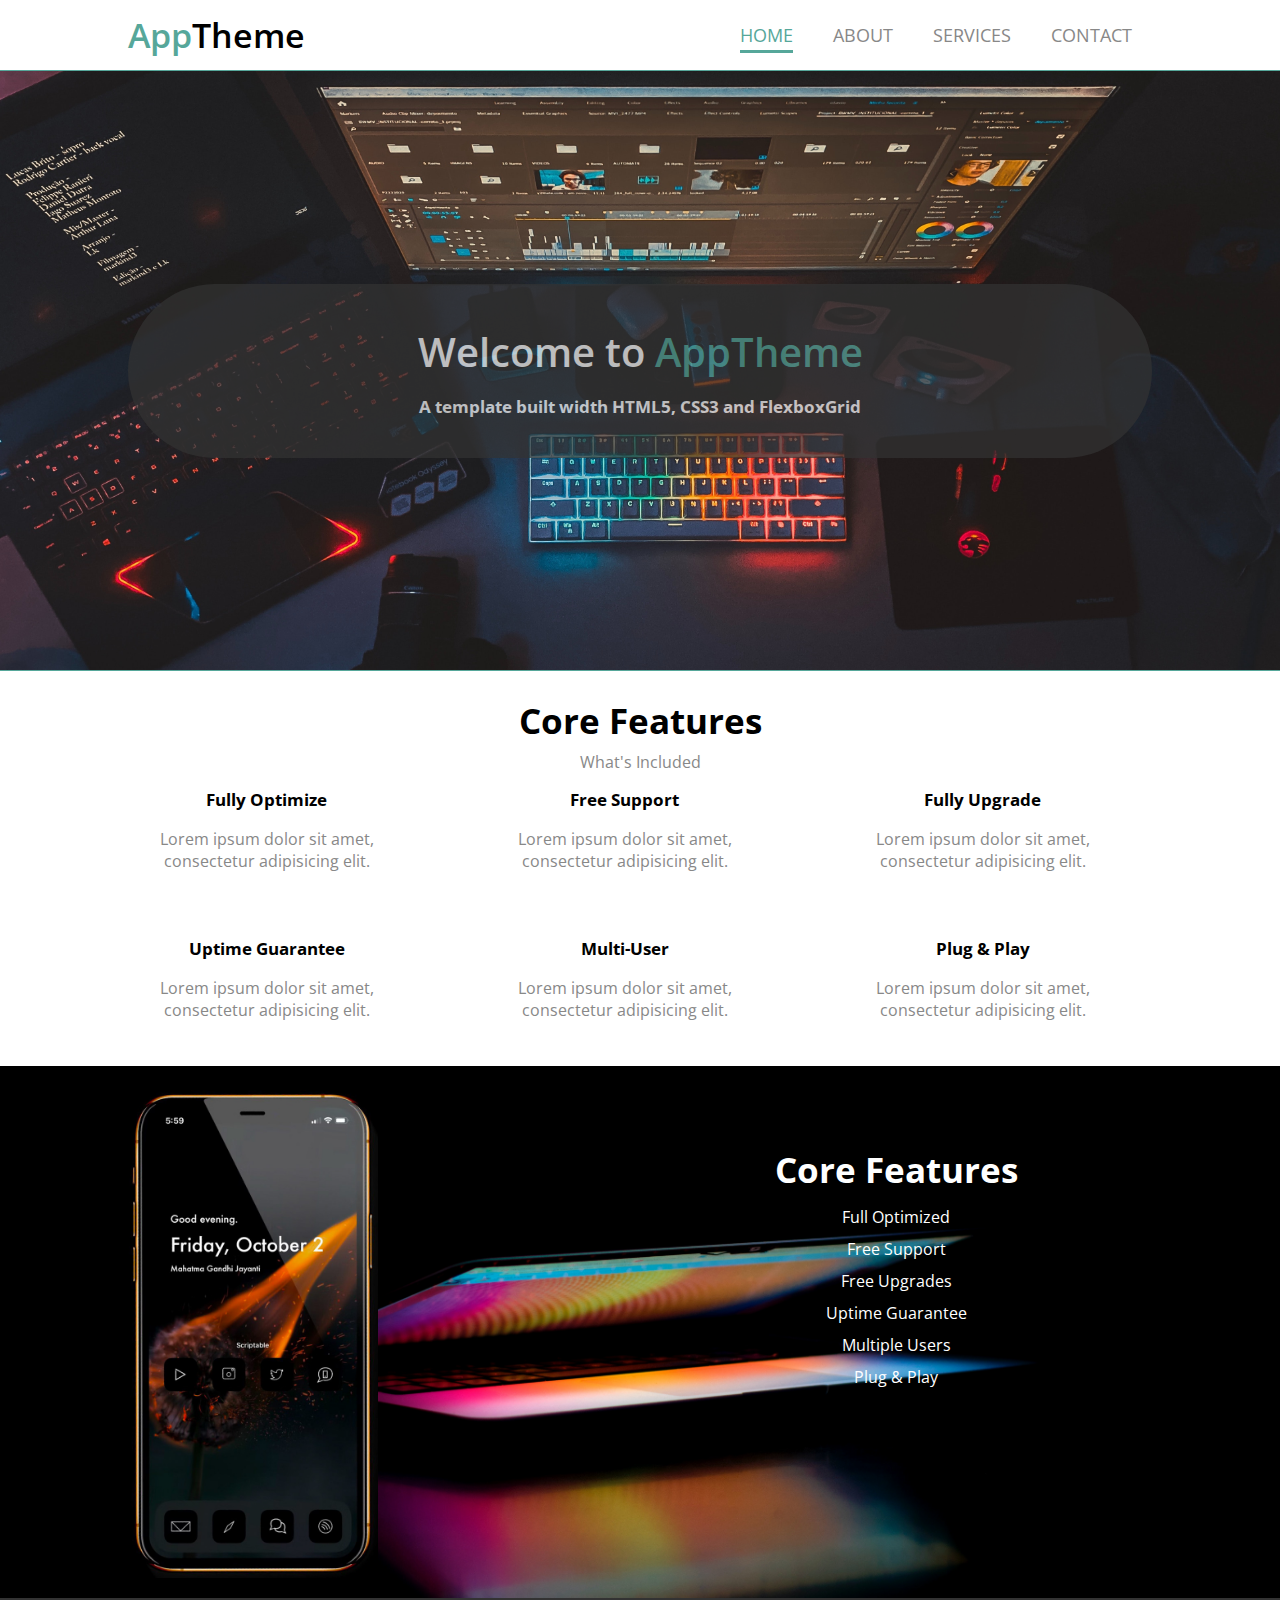
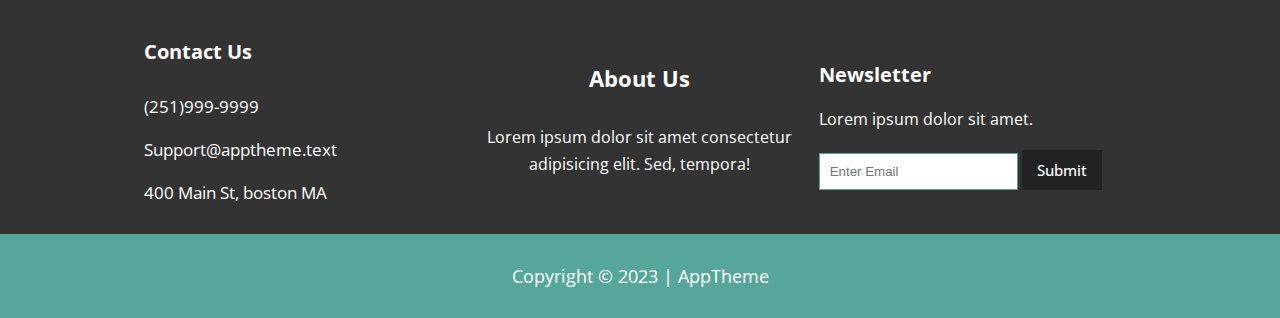
<file: index.html>
<!DOCTYPE html>
<html lang="en">

<head>
    <meta charset="UTF-8">
    <meta name="viewport" content="width=device-width, initial-scale=1.0">
    <link rel="stylesheet" href="https://cdnjs.cloudflare.com/ajax/libs/font-awesome/6.5.1/css/all.min.css"
        integrity="sha512-DTOQO9RWCH3ppGqcWaEA1BIZOC6xxalwEsw9c2QQeAIftl+Vegovlnee1c9QX4TctnWMn13TZye+giMm8e2LwA=="
        crossorigin="anonymous" referrerpolicy="no-referrer" />
    <link rel="stylesheet" href="css/style.css">
    <title>App Theme</title>
</head>

<body>
    <header class="header">
        <div class="container">
            <h1><span>App</span>Theme</h1>
            <ul>
                <li><a href="index.html" class="active">Home</a></li>
                <li><a href="about.html">About</a></li>
                <li><a href="service.html">Services</a></li>
                <li><a href="contact.html">Contact</a></li>
            </ul>
        </div>
    </header>

    <!-- showcase A -->

    <section class="showcase-a">
        <div class="container">
            <div class="content">
                <h1>Welcome to <span>AppTheme</span></h1>
                <p>A template built width HTML5, CSS3 and FlexboxGrid</p>
            </div>
        </div>
    </section>

    <!-- Features -->

    <section class="features">
        <div class="container">
            <h2>Core Features</h2>
            <p>What's Included</p>

            <div class="grid">

                <div class="grid-container">
                    <i class="fa fa-dashboard"></i>
                    <h3>Fully Optimize</h3>
                    <p>Lorem ipsum dolor sit amet, consectetur adipisicing elit.</p>
                </div>

                <div class="grid-container">
                    <i class="fa-regular fa-question-circle"></i>
                    <h3>Free Support</h3>
                    <p>Lorem ipsum dolor sit amet, consectetur adipisicing elit.</p>
                </div>

                <div class="grid-container">
                    <i class="fa fa-rocket"></i>
                    <h3>Fully Upgrade</h3>
                    <p>Lorem ipsum dolor sit amet, consectetur adipisicing elit.</p>
                </div>

                <div class="grid-container">
                    <i class="fa fa-line-chart"></i>
                    <h3>Uptime Guarantee</h3>
                    <p>Lorem ipsum dolor sit amet, consectetur adipisicing elit.</p>
                </div>

                <div class="grid-container">
                    <i class="fa fa-user"></i>
                    <h3>Multi-User</h3>
                    <p>Lorem ipsum dolor sit amet, consectetur adipisicing elit.</p>
                </div>

                <div class="grid-container">
                    <i class="fa fa-plug"></i>
                    <h3>Plug & Play</h3>
                    <p>Lorem ipsum dolor sit amet, consectetur adipisicing elit.</p>
                </div>
            </div>
        </div>
    </section>

    <section class="feature-b">
        <div class="container">
            <div class="grid">
                <img src="img/phone.jpg" alt="">
                <div class="content">
                    <h3>Core Features</h3>
                    <ul>
                        <li><i class="fa fa-check"></i>Full Optimized</li>
                        <li><i class="fa fa-check"></i>Free Support</li>
                        <li><i class="fa fa-check"></i>Free Upgrades</li>
                        <li><i class="fa fa-check"></i>Uptime Guarantee</li>
                        <li><i class="fa fa-check"></i>Multiple Users</li>
                        <li><i class="fa fa-check"></i>Plug & Play</li>
                    </ul>
                </div>
            </div>
        </div>
    </section>

    <!-- showcase B -->
    <section class="showcase-c">
        <div class="container">
            <div class="grid">
                <div class="contact">
                    <h4>Contact Us</h4>
                    <ul>
                        <li><i class="fa fa-phone"></i> (251)999-9999</li>

                        <li><i class="fa fa-envelope"></i>  Support@apptheme.text</li>

                        <li><i class="fa fa-map"></i> 400 Main St, boston MA</li>
                    </ul>
                </div>
                <div class="about">
                    <h4>About Us</h4>
                    <p>Lorem ipsum dolor sit amet consectetur adipisicing elit. Sed, tempora!</p>
                </div>
                <div class="newsletter">
                    <h4>Newsletter</h4>
                    <p>Lorem ipsum dolor sit amet.</p>
                    <form>
                        <input type="email" placeholder="Enter Email">
                        <a href="#" class="btn">Submit</a>
                    </form>
                </div>
            </div>
        </div>
    </section>

    <footer>
        <p>Copyright © 2023 | AppTheme</p>
    </footer>
</body>

</html>


<!---->
</file>
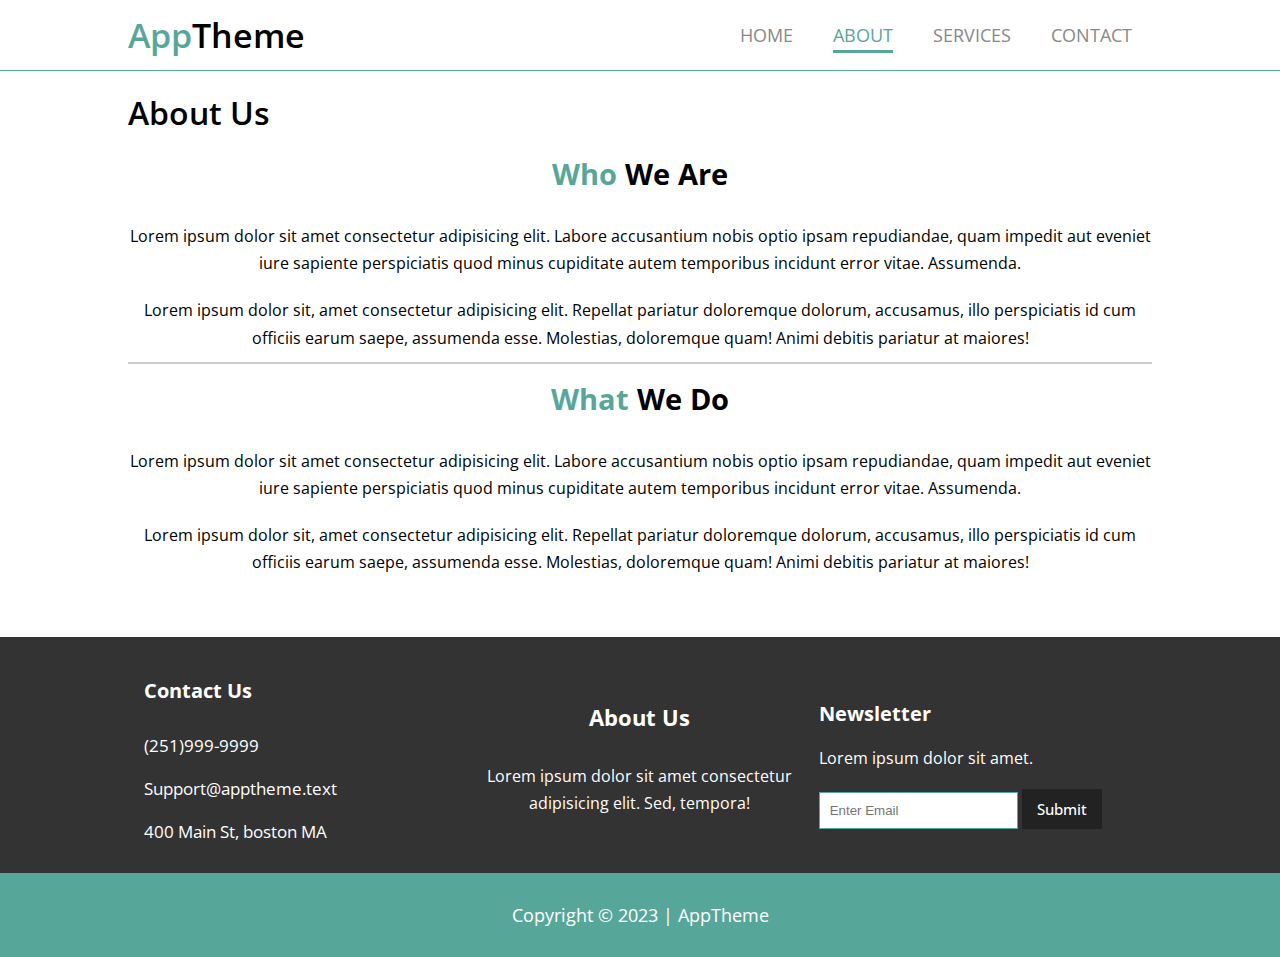
<file: about.html>
<!DOCTYPE html>
<html lang="en">

<head>
    <meta charset="UTF-8">
    <meta name="viewport" content="width=device-width, initial-scale=1.0">
    <link rel="stylesheet" href="https://cdnjs.cloudflare.com/ajax/libs/font-awesome/6.5.1/css/all.min.css"
        integrity="sha512-DTOQO9RWCH3ppGqcWaEA1BIZOC6xxalwEsw9c2QQeAIftl+Vegovlnee1c9QX4TctnWMn13TZye+giMm8e2LwA=="
        crossorigin="anonymous" referrerpolicy="no-referrer" />
    <link rel="stylesheet" href="css/style.css">
    <title>App Theme</title>
</head>

<body>
    <header class="header">
        <div class="container">
            <h1><span>App</span>Theme</h1>
            <ul>
                <li><a href="index.html">Home</a></li>
                <li><a href="about.html" class="active">About</a></li>
                <li><a href="service.html">Services</a></li>
                <li><a href="contact.html">Contact</a></li>
            </ul>
        </div>
    </header>
    <section class="about">
        <div class="container">
            <div class="sub-header">About Us</div>
            <div class="who">
                <h3><span>Who</span> We Are</h3>
                <p>Lorem ipsum dolor sit amet consectetur adipisicing elit. Labore accusantium nobis optio ipsam
                    repudiandae, quam impedit aut eveniet iure sapiente perspiciatis quod minus cupiditate autem
                    temporibus
                    incidunt error vitae. Assumenda.

                   </p>
                   <p> Lorem ipsum dolor sit, amet consectetur adipisicing elit. Repellat pariatur doloremque dolorum,
                       accusamus, illo perspiciatis id cum officiis earum saepe, assumenda esse. Molestias, doloremque
                       quam!
                       Animi debitis pariatur at maiores!</p>
            </div>

            <div class="what">
                <h3><span>What</span> We Do</h3>
                <p>Lorem ipsum dolor sit amet consectetur adipisicing elit. Labore accusantium nobis optio ipsam
                    repudiandae, quam impedit aut eveniet iure sapiente perspiciatis quod minus cupiditate autem
                    temporibus
                    incidunt error vitae. Assumenda.

                  </p>
                  <p> Lorem ipsum dolor sit, amet consectetur adipisicing elit. Repellat pariatur doloremque dolorum,
                      accusamus, illo perspiciatis id cum officiis earum saepe, assumenda esse. Molestias, doloremque
                      quam!
                      Animi debitis pariatur at maiores!</p>
            </div>
        </div>
    </section>

    <!-- showcase B -->
    <section class="showcase-c">
        <div class="container">
            <div class="grid">
                <div class="contact">
                    <h4>Contact Us</h4>
                    <ul>
                        <li><i class="fa fa-phone"></i> (251)999-9999</li>

                        <li><i class="fa fa-envelope"></i> Support@apptheme.text</li>

                        <li><i class="fa fa-map"></i> 400 Main St, boston MA</li>
                    </ul>
                </div>
                <div class="about">
                    <h4>About Us</h4>
                    <p>Lorem ipsum dolor sit amet consectetur adipisicing elit. Sed, tempora!</p>
                </div>
                <div class="newsletter">
                    <h4>Newsletter</h4>
                    <p>Lorem ipsum dolor sit amet.</p>
                    <form>
                        <input type="email" placeholder="Enter Email">
                        <a href="#" class="btn">Submit</a>
                    </form>
                </div>
            </div>
        </div>
    </section>

    <footer>
        <p>Copyright © 2023 | AppTheme</p>
    </footer>
</body>

</html>


<!---->
</file>
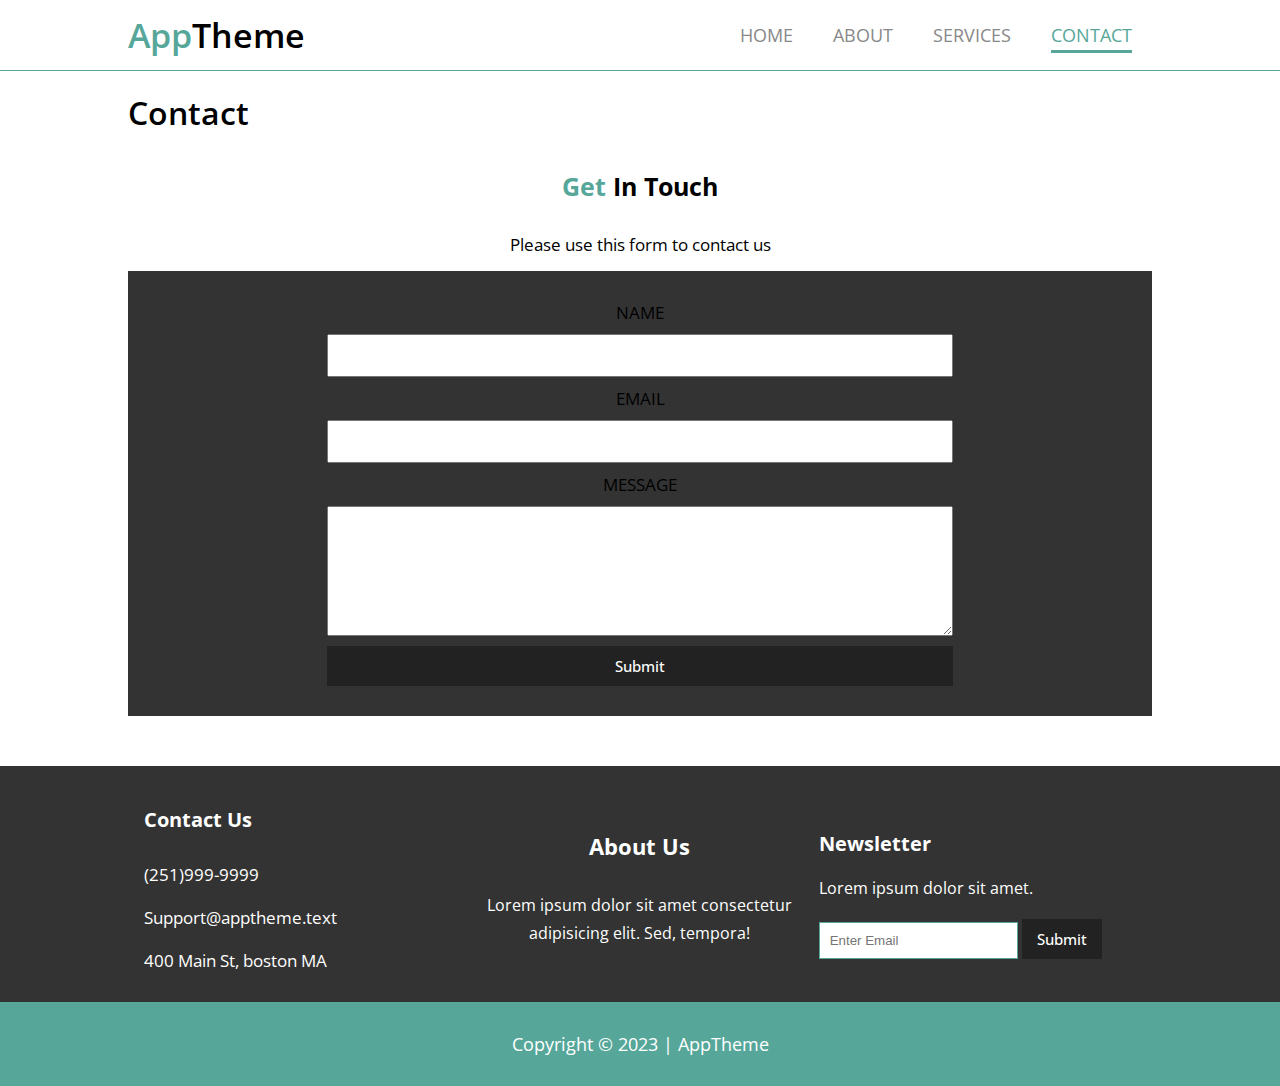
<file: contact.html>
<!DOCTYPE html>
<html lang="en">

<head>
    <meta charset="UTF-8">
    <meta name="viewport" content="width=device-width, initial-scale=1.0">
    <link rel="stylesheet" href="https://cdnjs.cloudflare.com/ajax/libs/font-awesome/6.5.1/css/all.min.css"
        integrity="sha512-DTOQO9RWCH3ppGqcWaEA1BIZOC6xxalwEsw9c2QQeAIftl+Vegovlnee1c9QX4TctnWMn13TZye+giMm8e2LwA=="
        crossorigin="anonymous" referrerpolicy="no-referrer" />
    <link rel="stylesheet" href="css/style.css">
    <title>App Theme</title>
</head>

<body>
    <header class="header">
        <div class="container">
            <h1><span>App</span>Theme</h1>
            <ul>
                <li><a href="index.html">Home</a></li>
                <li><a href="about.html">About</a></li>
                <li><a href="service.html">Services</a></li>
                <li><a href="contact.html" class="active">Contact</a></li>
            </ul>
        </div>
    </header>


    <section class="contacts">
        <div class="container">
            <div class="sub-header">Contact</div>
            <h4><span>Get</span> In Touch</h4>
            <p>Please use this form to contact us</p>
            <div class="form">
                <form>
                    <label>Name</label>
                    <input type="text">

                    <label>Email</label>
                    <input type="email">
                    <label>Message</label>
                    <textarea style="width: 100%; height: 130px;"></textarea>
                    <a href="#" class="btn">Submit</a>
                </form>
            </div>
        </div>
    </section>

    <!-- showcase B -->
    <section class="showcase-c">
        <div class="container">
            <div class="grid">
                <div class="contact">
                    <h4>Contact Us</h4>
                    <ul>
                        <li><i class="fa fa-phone"></i> (251)999-9999</li>

                        <li><i class="fa fa-envelope"></i> Support@apptheme.text</li>

                        <li><i class="fa fa-map"></i> 400 Main St, boston MA</li>
                    </ul>
                </div>
                <div class="about">
                    <h4>About Us</h4>
                    <p>Lorem ipsum dolor sit amet consectetur adipisicing elit. Sed, tempora!</p>
                </div>
                <div class="newsletter">
                    <h4>Newsletter</h4>
                    <p>Lorem ipsum dolor sit amet.</p>
                    <form>
                        <input type="email" placeholder="Enter Email">
                        <a href="#" class="btn">Submit</a>
                    </form>
                </div>
            </div>
        </div>
    </section>

    <footer>
        <p>Copyright © 2023 | AppTheme</p>
    </footer>
</body>

</html>


<!---->
</file>
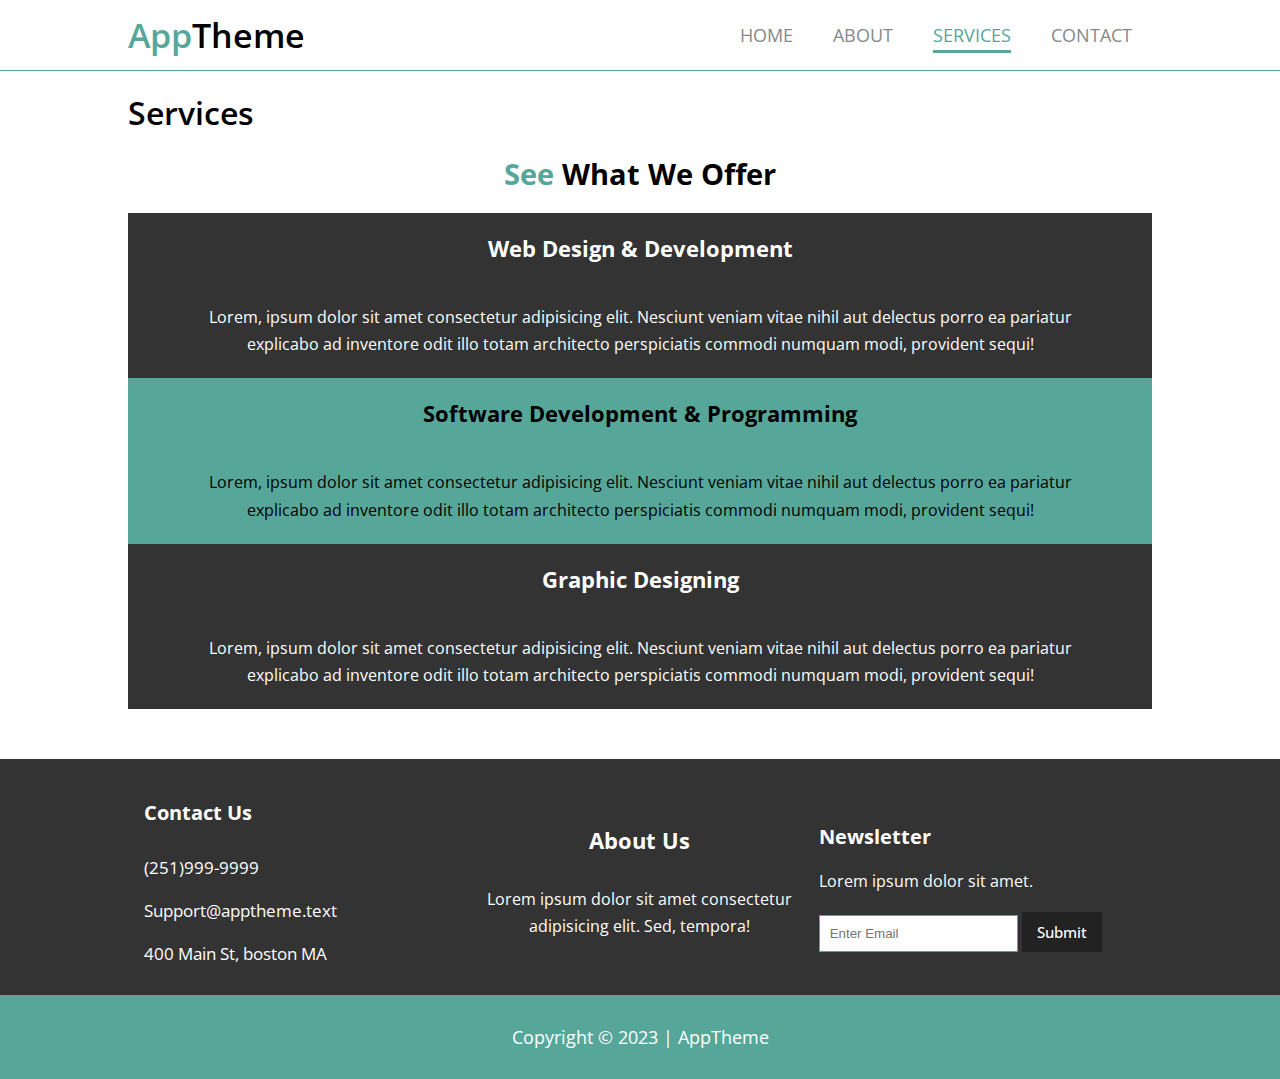
<file: service.html>
<!DOCTYPE html>
<html lang="en">

<head>
    <meta charset="UTF-8">
    <meta name="viewport" content="width=device-width, initial-scale=1.0">
    <link rel="stylesheet" href="https://cdnjs.cloudflare.com/ajax/libs/font-awesome/6.5.1/css/all.min.css"
        integrity="sha512-DTOQO9RWCH3ppGqcWaEA1BIZOC6xxalwEsw9c2QQeAIftl+Vegovlnee1c9QX4TctnWMn13TZye+giMm8e2LwA=="
        crossorigin="anonymous" referrerpolicy="no-referrer" />
    <link rel="stylesheet" href="css/style.css">
    <title>App Theme</title>
</head>

<body>
    <header class="header">
        <div class="container">
            <h1><span>App</span>Theme</h1>
            <ul>
                <li><a href="index.html">Home</a></li>
                <li><a href="about.html">About</a></li>
                <li><a href="service.html" class="active">Services</a></li>
                <li><a href="contact.html">Contact</a></li>
            </ul>
        </div>
    </header>
    <section class="about">
        <div class="service">
            <div class="container">
                <div class="sub-header">Services</div>

                <h3><span>See</span> What We Offer</h3>
                <div class="web">
                    <h4>Web Design & Development</h4>
                    <p>Lorem, ipsum dolor sit amet consectetur adipisicing elit. Nesciunt veniam vitae nihil aut
                        delectus
                        porro ea pariatur explicabo ad inventore odit illo totam architecto perspiciatis commodi numquam
                        modi, provident sequi!</p>
                </div>

                <div class="software">
                    <h4>Software Development & Programming</h4>
                    <p>Lorem, ipsum dolor sit amet consectetur adipisicing elit. Nesciunt veniam vitae nihil aut
                        delectus
                        porro ea pariatur explicabo ad inventore odit illo totam architecto perspiciatis commodi numquam
                        modi, provident sequi!</p>
                </div>

                <div class="graph">
                    <h4>Graphic Designing</h4>
                    <p>Lorem, ipsum dolor sit amet consectetur adipisicing elit. Nesciunt veniam vitae nihil aut
                        delectus
                        porro ea pariatur explicabo ad inventore odit illo totam architecto perspiciatis commodi numquam
                        modi, provident sequi!</p>
                </div>
            </div>
        </div>
    </section>

    <!-- showcase B -->
    <section class="showcase-c">
        <div class="container">
            <div class="grid">
                <div class="contact">
                    <h4>Contact Us</h4>
                    <ul>
                        <li><i class="fa fa-phone"></i> (251)999-9999</li>

                        <li><i class="fa fa-envelope"></i> Support@apptheme.text</li>

                        <li><i class="fa fa-map"></i> 400 Main St, boston MA</li>
                    </ul>
                </div>
                <div class="about">
                    <h4>About Us</h4>
                    <p>Lorem ipsum dolor sit amet consectetur adipisicing elit. Sed, tempora!</p>
                </div>
                <div class="newsletter">
                    <h4>Newsletter</h4>
                    <p>Lorem ipsum dolor sit amet.</p>
                    <form>
                        <input type="email" placeholder="Enter Email">
                        <a href="#" class="btn">Submit</a>
                    </form>
                </div>
            </div>
        </div>
    </section>

    <footer>
        <p>Copyright © 2023 | AppTheme</p>
    </footer>
</body>

</html>


<!---->
</file>
<file: css/style.css>
@import url('https://fonts.googleapis.com/css2?family=600;700&family=Open+Sans:wght@300;400;500&display=swap');


* {
    box-sizing: border-box;
    margin: 0;
    padding: 0;
}

body {
    font-family: 'Open Sans',
        sans-serif;
}

ul {
    list-style: none;
}

a {
    text-decoration: none;
}

.container {
    width: 85%;
    margin: 0 auto;
}

.header .container {
    display: flex;
    justify-content: space-between;
    align-items: center;
    text-align: center;
    height: 70px;
}

.header,
.showcase-a {
    border-bottom: 1px solid #56a79a;
}

.header h1 {
    font-size: 2.13rem;
    font-weight: 600;
}

.header span {
    color: #56a79a;
}

.header ul {
    display: flex;
    justify-content: center;
    align-items: center;
    text-align: center;
}

.header ul li {
    padding: 0 20px;
}

.header ul li a {
    font-size: 1.1rem;
    text-transform: uppercase;
    color: #888;
    transition: color 0.3s ease;
}

.header ul li a:hover,
.header ul li .active {
    color: #56a79a;
    border-bottom: 3px solid #56a79a;
    padding-bottom: 3px;
}

/* showcase A */

.showcase-a {
    background: url('../img/showcase.jpg') no-repeat center center /cover;
    width: 100%;
    height: 600px;
    display: flex;
    justify-content: center;
    align-items: center;
    text-align: center;
}


.showcase-a .content {
    background: #333;
    opacity: 0.7;
    padding: 40px 20px;
    border-radius: 100px;
    width: 100%;
}

.showcase-a h1 {
    font-size: 40px;
    font-weight: 600;
    color: #fff;
    padding-bottom: 15px;
}

.showcase-a h1 span {
    color: #56a79a;
}

.showcase-a p {
    font-size: 1.09rem;
    font-weight: bold;
    color: #fff;
}

/* Features */

.features {
    margin-bottom: 30px;
}

.features h2 {
    font-size: 2.2rem;
    text-align: center;
    padding-top: 25px;
}

.features p {
    text-align: center;
    color: #888;
    padding: 7px 0 15px;
}

.features .grid {
    display: grid;
    grid-template-columns: repeat(3, 1fr);
    justify-content: space-around;
    align-items: center;
    text-align: center;
    gap: 50px;
}

.grid-container {
    width: 90%;
}

.grid-container i {
    font-size: 3.75rem;
    padding: 20px 0;
    color: #56a79a;
}

.grid-container h3 {
    font-size: 1.07rem;
    padding-bottom: 10px;
}

.feature-b {
    background: url('../img/phone1.jpg') no-repeat center center /cover;
    padding: 20px 0;
}

.feature-b img {
    width: 250px;
    background-position: center;
}

.feature-b .grid {
    display: grid;
    grid-template-columns: repeat(2, 1fr);
    justify-content: center;
    align-items: flex-start;
    text-align: center;
}

.feature-b h3 {
    font-size: 35px;
    color: #fff;
    margin-top: 60px;
    padding-bottom: 8px;
}

.feature-b ul li {
    color: #fff;
    padding: 5px 0;
    font-size: 1rem;
}

.showcase-c {
    background: #333;
    padding: 20px;
    color: #fff;
}

.showcase-c .grid {
    display: grid;
    grid-template-columns: repeat(3, 1fr);
    justify-content: center;
    align-items: center;
    text-align: left;
    gap: 20px;
}

.showcase-c h4 {
    font-size: 20px;
    padding: 20px 0;
}

.showcase-c ul li {
    padding: 10px 0;
    font-size: 17px;
}

.showcase-c form {
    width: 100%;
    margin-top: 20px;

}

.showcase-c input {
    background: #fff;
    border: 1px solid #56a79a;
    padding: 10px;
    outline: none;
}

.btn {
    display: inline-block;
    background: #222;
    color: #fff;
    padding: 10px 15px;
    font-size: 15px;
    font-weight: 500;
}

.btn:hover {
    background: #111;
}

/* Footer */

footer {
    background: #56a79a;
    padding: 30px;
    text-align: center;
    color: #fff;
}

footer p {
    font-size: 18px;
}

/* About */

.sub-header {
    font-size: 2rem;
    font-weight: 600;
    padding: 20px 0;
}

.about h3 {
    font-size: 1.8rem;
    text-align: center;
    padding-bottom: 20px;
}

.about span {
    color: #56a79a;
}

.about p {
    padding: 10px 0;
    text-align: center;
    line-height: 1.7rem;
}

.who {
    margin-bottom: 15px;
    border-bottom: 2px solid #ccc;
}

.what {
    margin-bottom: 50px;
}

/* Services */

.web,
.graph {
    background: #333;
    color: #fff;
}

.graph {
    margin-bottom: 50px;
}

.software {
    background: #56a79a;
}

.about h4 {
    font-size: 1.4rem;
    text-align: center;
    padding: 20px 0;
}

.service p {
    padding: 20px 50px;
}

.contacts {
    margin-bottom: 50px;
}

.contacts h4 {
    font-size: 1.55rem;
    text-align: center;
    padding: 15px;
}

.contacts p {
    padding: 15px 0;
    text-align: center;
    font-size: 17px;
}

.contacts .form {
    background: #333;
    display: flex;
    justify-content: center;
    align-items: center;
    text-align: center;
    padding: 30px;
}

.contacts form {
    width: 65%;
    margin: 0 auto;
}

.contacts label {
    font-size: 17px;
    text-transform: uppercase;
}

.contacts .form input, .contacts .form textarea{
    display: block;
    padding: 12px 20px;
    margin: 10px 0;
    width: 100%;
    outline: none;
}

.contacts .btn {
    width: 100%;
}

span {
    color: #56a79a;
}

/* Media Queries */

@media(min-width: 678px) {
    .container {
        width: 75%;
    }
}


@media(min-width: 778px) {
    .container {
        width: 85%;
    }
}


@media(min-width: 990px) {
    .container {
        width: 80%;
    }
}

@media (max-width: 900px) {
    .features .grid {
        grid-template-columns: repeat(2, 1fr);
    }
}

@media(max-width: 768px) {
    .header .container {
        display: block;
        height: 100px;
    }

    .header h1 {
        margin-top: 15px;
    }

    .header ul {
        margin: 20px 0;
    }

    h1 {
        font-size: 30px;
    }

    .showcase-c .grid {
        grid-template-columns: 1fr;
        justify-content: center;
    }
}

@media (max-width: 660px) {
    .features .grid {
        grid-template-columns: 1fr;
    }

    .feature-b img {
        display: none;
    }

    .feature-b .content {
        text-align: center;
        width: 100%;
    }

    .feature-b .grid {
        display: block;
    }
}
</file>
